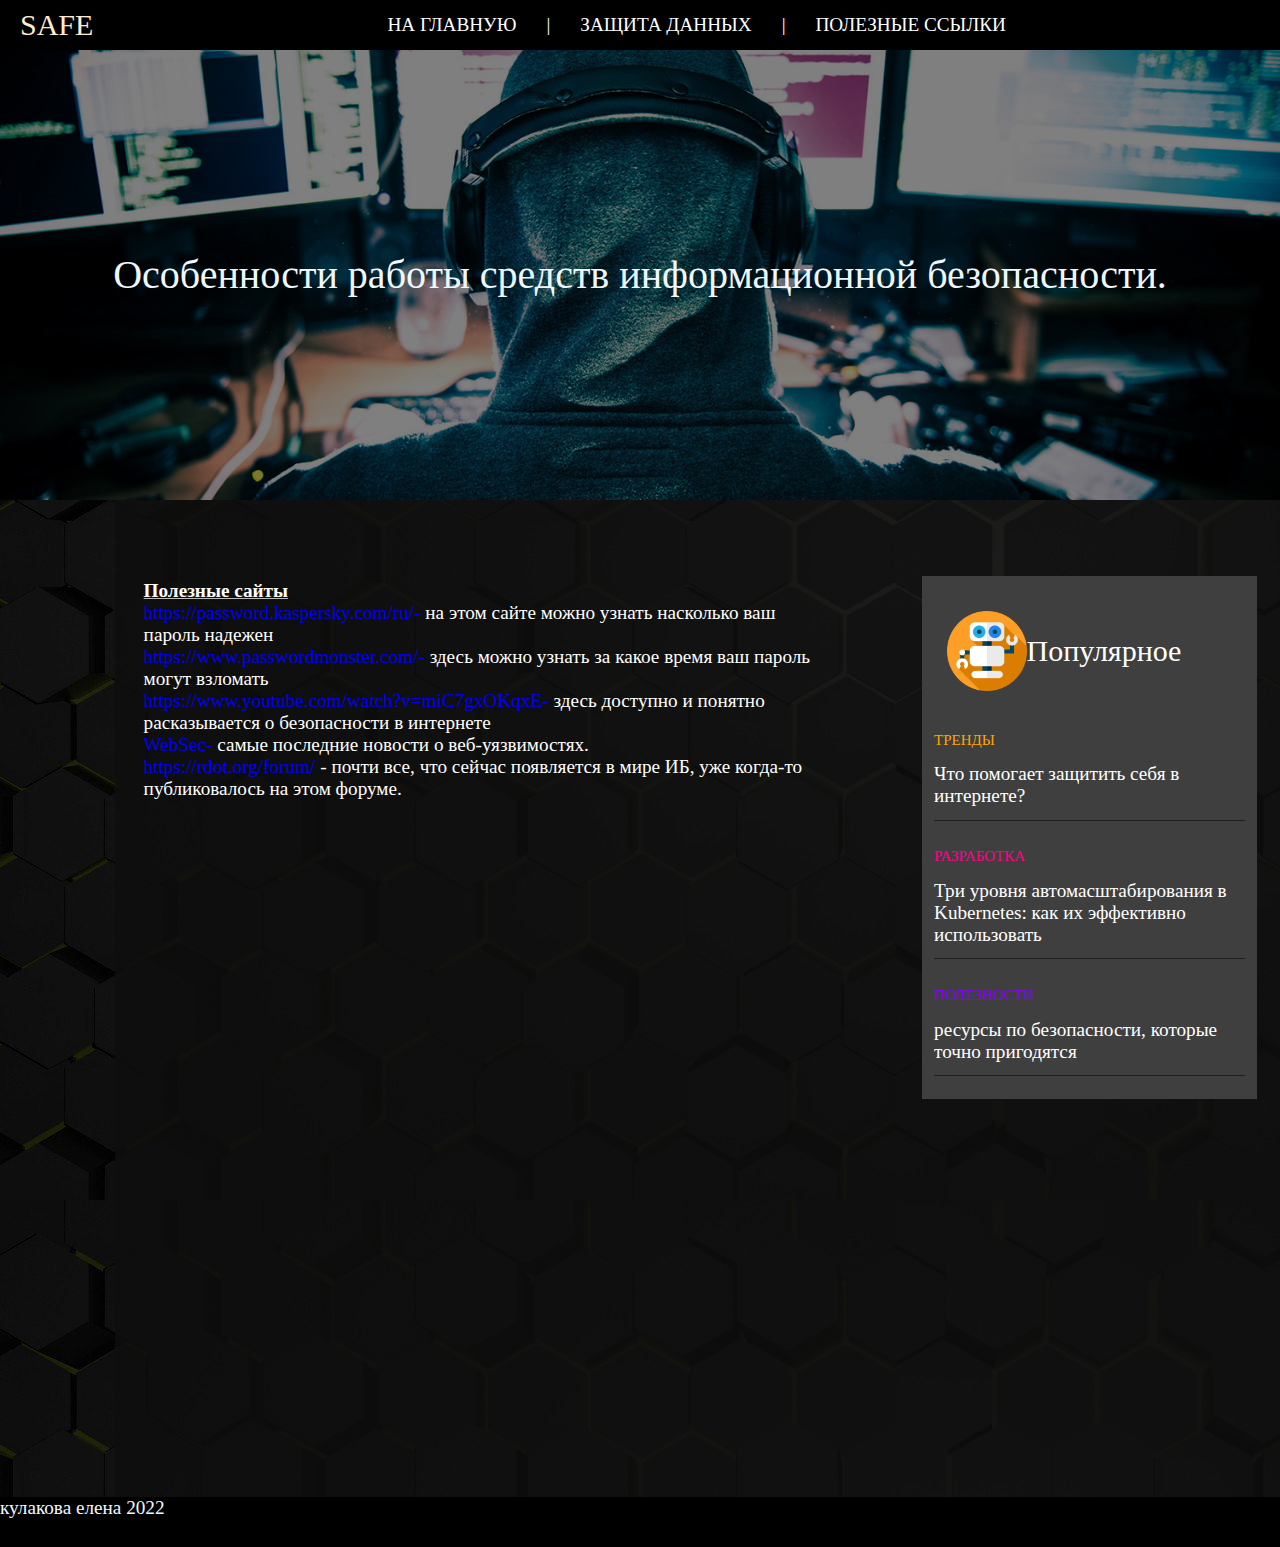
<file: index4.html>
<!DOCTYPE html>
<html lang="ru">
<head>
    <meta charset="utf-8">
    
    <title>techno</title>
    <link rel="stylesheet" href="css/reset.css">
    <link rel="stylesheet" href="css/site.css">
    <script src="new.js"></script>
</head>
<body >
  
  <header >
    <nav class="navbar" id="navbar">
        <p class="name" >safe</p>
       <ul class="nav_menu">
          <!-- <li id="name">Math</li>-->
           <li class ="nav_item"><a href="index.html" class="nav_link">на главную</a> </li>
           <li class ="nav_item">|</li>
           <li class ="nav_item"><a href="index2.html "  class="nav_link">защита данных </a></li>
           <li class ="nav_item">|</li>
            <li class ="nav_item"><a href="index4.html" class="nav_link"> полезные ссылки </a></li>
       </ul>
       <div class="hamb">
        <span class="bar"></span>
        <span class="bar"></span>
        <span class="bar"></span>
      </div> 
    </nav>
    <div class="container">
       <p class="title "> Особенности работы средств информационной безопасности.</p>
    </div>
    <script type="text/javascript" ">
      let hamb = document.querySelector(".hamb");
      let navMenu =document.querySelector(".nav_menu");
       hamb.addEventListener("click", mobileMenu);
      
      function mobileMenu(){
        hamb.classList.toggle("active");
        navMenu.classList.toggle("active");
      }
      </script>
</header>
      <main >
        <div class="part1_main">
          <div class="part1_2_main">
       <section  class="page4">
        <h1 class="3site">Полезные сайты </h1>
        <div class="link">
        <a href="https://password.kaspersky.com/ru/" target="_blank">https://password.kaspersky.com/ru/-</a> на этом сайте можно узнать насколько ваш пароль надежен
      </div>
      <div class="link">
        <a href="https://www.passwordmonster.com/" target="_blank">https://www.passwordmonster.com/-</a> здесь можно узнать за какое время ваш пароль могут взломать 
       </div>
        <div class="link" >
        <a href="https://www.youtube.com/watch?v=miC7gxOKqxE" target="_blank">https://www.youtube.com/watch?v=miC7gxOKqxE-</a>
       здесь доступно и понятно расказывается о безопасности в интернете
     </div>
     <div class="link">
      <a href="https://www.reddit.com/r/websec/ " target="_blank">WebSec- </a>
       самые последние новости о веб-уязвимостях.
    </div>
    <div class="link">
      <a href="https://rdot.org/forum/ " target="_blank">https://rdot.org/forum/ </a>
      - почти все, что сейчас появляется в мире ИБ, уже когда-то публиковалось на этом форуме.
    </div>
  </section>
</div>
</div>
<div class="part2_main">
  <div class="popular"> <img src="img/robot (1).png" alt="" style="width:80px ;"><h3>Популярное</h3> </div>
 <div class="popular_block" id="popular_block1">
 <a href="index2.html "><h4>ТРЕНДЫ</h4></a>
  <div>Что помогает защитить себя в интернете?</div></div>
  <div class="popular_block"  id="popular_block2">
  <h4>РАЗРАБОТКА</h4>
  <div>Три уровня автомасштабирования в Kubernetes: как их эффективно использовать</div></div>
  <div class="popular_block"  id="popular_block3"><a href="index4.html"><h4>ПОЛЕЗНОСТИ </h4></a>
  <div>ресурсы по безопасности, которые точно пригодятся</div></div>
</div>
      </main>
      <footer>
        <p>кулакова елена 2022</p>
     </footer>
</body>
</html>
</file>
<file: css/site.css>
a{
  text-decoration: none;
}
body {
  background-color: #fcfcfce0;
 line-height: 22px;
 font-family: "Georgia", serif;
 color: #000000;
 /*border: 4px solid black;
 border-radius: 15px;*/
 font-size: 120%;
 justify-content: center;
align-items: center;
background: url('../img/1614439812_73-p-temnii-fon-dlya-saita-81.jpg');
 
 

}

 header{
   width: 100%;
 }

.container{
 position: relative;
 display: flex;
 height: 450px;

 background:url('../img/150898257313989277.jpg') no-repeat  center center/cover;
 justify-content: center;
 align-items: center;
 color: aliceblue;
 width: 100%;
 font-size: 40px;


}
.container::after{
 content: '';
 position: absolute;
 left: 0; 
 top:0;
 width: 100%;
 height: 100%;
 background-color: black;
 opacity: 0.5;/*прозрачность*/
}
.title{
 position: relative;
 z-index: 1;
}
.name 
{
  padding:  0px 20px;
 line-height: 50px;
  text-align: left;
 font-size:30px;  
 text-transform: uppercase;
  color: blanchedalmond;
   text-decoration:none ;
  


}
.navbar{
 display: flex;


background-color: rgb(0, 0, 0);
justify-content:left;

}

.nav_menu {
  display: flex;
 margin-left: 0px;

 list-style: none;
 height: 50px;
  width: 100%;
 line-height: 50px;
  top: 0;
  left: 0;
  right: 0;
 justify-content: center;
z-index:1000;

}
.nav_item{
  display: inline-block;
  color: #fff;
  text-decoration: none;
  
 
}
.nav_link{
  padding: 0px 30px ;
  display: inline-block;
  color: #fff;
  text-transform: uppercase; /*сделать все буквы большими*/
  text-decoration:none ;/*убрать подчеркивания*/
  
}

.nav_link:hover {
  background-color: rgba(1, 3, 114, 0.637);
  height: 100%;
 
}
.hamb{
  
  display: none;
  margin: 1rem 2rem;
}
.bar{ 
  display: block;
  width: 25px;
  height: 3px;
  margin: 5px auto;
  transition: 0.3s;
  background-color: rgb(255, 253, 253);
}
main { 
  background-color: #0e0e0ed7;
  margin: 0 auto;
  margin-left: 9% ;
 
  color: #fff;
  
  
display: flex;
}
.part1_main{
  width: 70%;
  /*padding-left: 9%;*/
  padding-right: 5%;
  margin-top: 3.3%; 
 
}
.part1_2_main{
  
  padding: 0 2%;
}
.part2_main{
  margin:  6.5% 2%;
  padding: 2% 1%;
  width: 30%;
  height: 100%;
  background-color: rgb(63, 63, 63);
}
.popular_block{
  padding: 4% 0;
  border-bottom:#00000085 solid 1px ;
  
}
#popular_block1 h4{
color:orange;
padding:4% 0 ;
font-weight: inherit;
font-size: 15px;
}
#popular_block2 h4{
  color:rgb(255, 0, 140);
  padding:4% 0 ;
  font-weight: inherit;
font-size: 15px;
  }
 #popular_block3 h4{
    color:rgb(132, 0, 255);
    padding:4% 0 ;
    font-weight: inherit;
font-size: 15px;
    }
.popular{
  display: flex;
  align-items: center;
  padding: 4%;
  font-size: 30px;
}
.page4{
 
 padding:   6% 2% 100% 2%;

}
h2{
  font-weight:600;
}
.block1{
 
 margin-bottom: 10px;
}
.block1 p{
 border-top: rgb(207, 121, 9) solid 3px ;
 margin-top: 20px;
 background-color: rgb(63, 63, 63); 
 padding: 3% 2%;
text-align: justify;

}
h1{
 font-weight: 900;
 text-decoration: underline rgb(187, 187, 187) ;
}
b{

 color: rgb(226, 156, 26);
 font-weight: 900;
 border-bottom: rgb(212, 150, 14) solid 3px;
}
.block2{
 margin-bottom: 10px;
 margin-top: 10px;
  text-align: justify;
}
.block21{
  margin-bottom: 10px;
  margin-top: 10px;
 
 }

.block3_b{
 width: 100%;
 
 display: flex;
}
.block3_b img {
 width: 60%;
}

.block3{

 margin: 3%;
}
.block4m{
 border-bottom:rgb(8, 2, 46) solid 3px ;
}
.block4{
 margin: 20px;
}


.block4r{
 border-top: rgb(214, 132, 10) solid 3px ;
 padding: 30px 20px;
 background-color: rgb(61, 61, 61);
}
.block5 p{
margin-top: 10px ;
margin-bottom: 10px;
}

.block5 img{
 border-radius: 5px;
 width: 95%;
}

.header-fixed{
 position: fixed;
 top: 0;
 left:0;
 animation-name: show-header;
 animation-duration: ls ;
 width: 100%;

}   
.forsite{
 margin: 20px;
 width: 600px;
 border-radius: 5px;
}
footer{
 background-color: rgb(0, 0, 0);
 color: aliceblue;
 height: 50px;
 top: 95%;
 width:100%;
 
}

@keyframes show_header {
 0%{
     opacity: 0;
     top: 70px;
    
 }
 100%{
     opacity: 1;
     top: 0;
 }
 
}
@media screen and (max-width:1200px)  {
  .container{
    position: relative;
    display: flex;
    height: 450px;
    background:url('../img/150898257313989277.jpg') no-repeat  center center/cover;
    justify-content: center;
    align-items: center;
    color: aliceblue;
    width: 100%;
    font-size: 35px;
   
   
   } 
   
  
}
@media screen and (max-width:998px)  {
  .nav-item{
    padding: 4%;
  }
  .nav_link{
    color: #000000;
    font-size: 50px;
  }
  .navbar{
    justify-content: space-between;
  }
  .name{
    line-height: 75px;
  }
  .nav_menu{
    height: 50%;
  color: #000000;
  padding:  2rem 0;
    position: fixed;
    flex-direction:column ;
    background-color: rgb(255, 250, 250);
    width: 100%;
    text-align: center;
    transition: 0.3s;
    box-shadow: 0 10px 27px rgba(0,0,0,0.5);
    left:-100%;
    top:4rem
    }
  .nav_menu.active{
    left: 0;
  }
  
  .hamb{
    
    display: block;
    cursor: pointer;
  }
  .hamb.active .bar:nth-child(2){
    opacity: 0;
  }
  .hamb.active .bar:nth-child(1){
  transform: translateY(8px) rotate(45deg);
  }
  .hamb.active .bar:nth-child(3){
  transform: translateY(-8px) rotate(-45deg);
  }
  .container{
 font-size: 20px;

}
  .container{
    position: relative;
    display: flex;
    height: 450px;
   
    background:url('../img/150898257313989277.jpg') no-repeat  center center/cover;
    justify-content: center;
    align-items: center;
    color: aliceblue;
    width: 100%;
    font-size: 30px;
   
   
   }
   body {
    background-color: #ffffffe0;
  }
  
   main{
    
    padding: 0  ;
   margin: 0;
  }
.part2_main{
  display: none;
}   
.part1_main{
  margin: auto;
  width: 90%;
  /*padding-left: 9%;*/
  padding-right: 0;
  margin-top: 0; 
 
}  
}
@media screen and (max-width:768px)  {
  main{

    margin: 0;
    padding: 0 0  ;
   
  }
  .part2_main{
    display: none;
  }   
  .part1_main{
    width: 90%;
    /*padding-left: 9%;*/
    padding-right: 0;
    margin-top: 0; 
   margin: auto;
  }  
  .nav-item{
    padding: 4%;
  }
  .nav_link{
    color: #000000;

  }
  .navbar{
    justify-content: space-between;
  }
  .name{
    line-height: 75px;
  }
  .nav_menu{
    height: 50%;
  color: #000000;
  padding:  2rem 0;
    position: fixed;
    flex-direction:column ;
    background-color: rgb(255, 250, 250);
    width: 100%;
    text-align: center;
    transition: 0.3s;
    box-shadow: 0 10px 27px rgba(0,0,0,0.5);
    left:-100%;
    top:4rem
    }
  .nav_menu.active{
    left: 0;
  }
  
  .hamb{
    
    display: block;
    cursor: pointer;
  }
  .hamb.active .bar:nth-child(2){
    opacity: 0;
  }
  .hamb.active .bar:nth-child(1){
  transform: translateY(8px) rotate(45deg);
  }
  .hamb.active .bar:nth-child(3){
  transform: translateY(-8px) rotate(-45deg);
  }
  .container{
 font-size: 20px;

}
}
</file>
